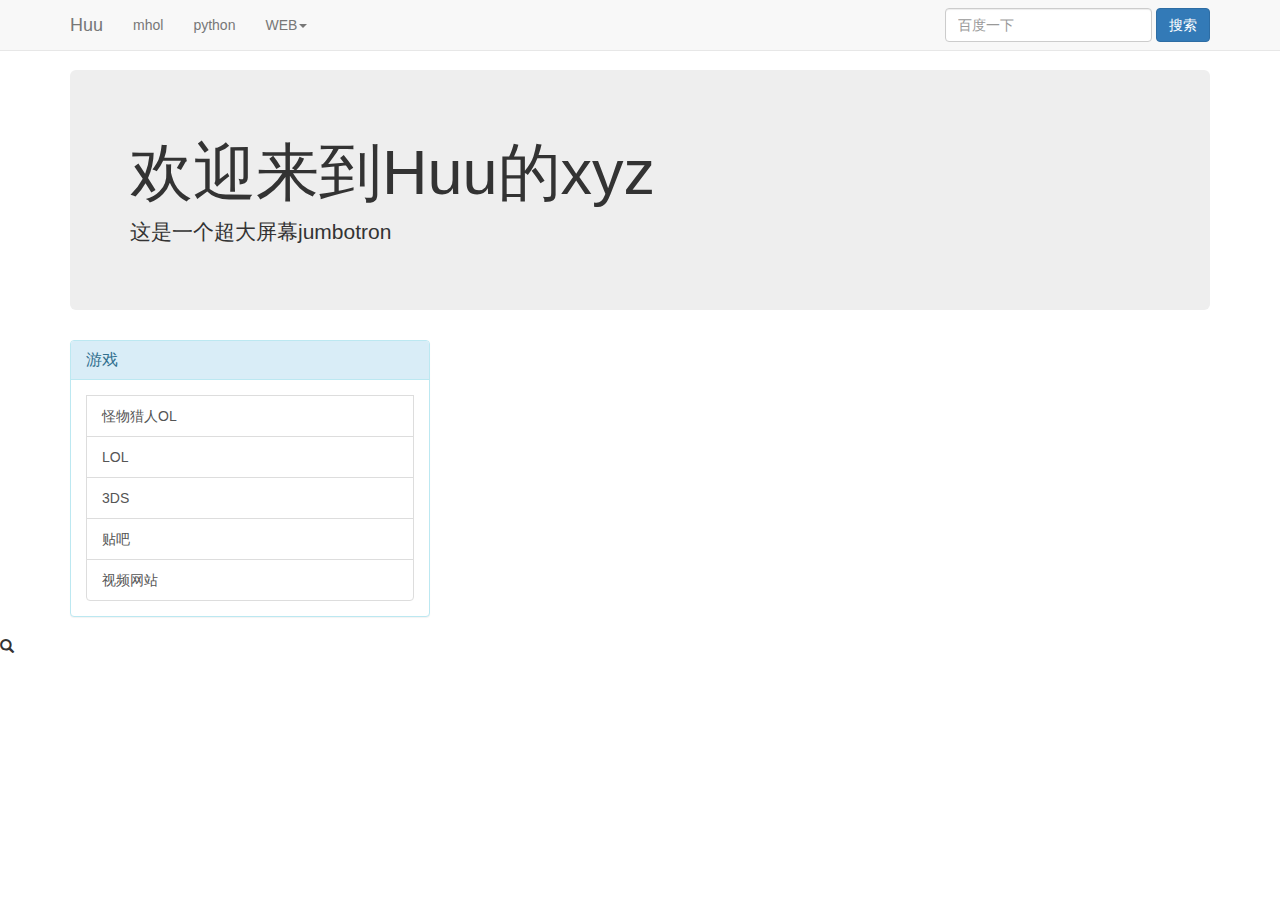
<file: index-huu.html>
<!DOCTYPE html>
<html lang="en">

<head>
    <meta charset="UTF-8">
    <meta name="viewport" content="width=device-width, initial-scale=1, maximum-scale=1, user-scalable=no">
    <title>Huu</title>
    <link rel="stylesheet" href="css/bootstrap.min.css">
    <link rel="stylesheet" href="css/style.css">
</head>

<body>
    <nav class="navbar navbar-default navbar-fixed-top" role="navigation">
        <div class="container">
            <button type="button" class="navbar-toggle" data-toggle="collapse" data-target="#navbar-collapse">
                <span class="sr-only">切换</span>
                <span class="icon-bar"></span>
                <span class="icon-bar"></span>
                <span class="icon-bar"></span>
            </button>
            <div class="navbar-header">
                <a href="#" class="navbar-brand ">Huu</a>
            </div>
            <div>
                <form action="http://www.baidu.com/baidu" target="_blank" class="navbar-form navbar-right baiduform" role="search">
                    <div class="form-group">
                        <input type="text" class="form-control baiduinput" placeholder="百度一下" name="word">
                    </div>
                    <input type="submit" value="搜索" class="btn btn-primary">
                </form>
            </div>
            <div class="navbar-collapse collapse " id="navbar-collapse">
                <ul class="nav navbar-nav">
                    <li><a href="#">mhol</a></li>
                    <li><a href="#">python</a></li>
                    <li class="dropdown">
                        <a href="#" class="dropdown-toggle" data-toggle="dropdown">
                            WEB<b class="caret"></b>
                        </a>
                        <ul class="dropdown-menu">
                            <li class="dropdown-header">基础</li>
                            <li><a href="#">HTML</a></li>
                            <li><a href="#">CSS</a></li>
                            <li><a href="#">JS</a></li>
                            <li class="divider"></li>
                            <li class="dropdown-header">后台</li>
                            <li><a href="#">node.js</a></li>
                            <li><a href="#">PHP</a></li>
                        </ul>
                    </li>
                </ul>
            </div>
        </div>
    </nav>
    <div class="container">
        <div class="jumbotron">
            <h1>欢迎来到Huu的xyz</h1>
            <p>这是一个超大屏幕jumbotron</p>
        </div>
    </div>
    <div class="container main-content">
        <div class="row">
            <div class="col-md-4">
                <div class="panel panel-info">
                    <div class="panel-heading">
                        <h3 class="panel-title">游戏</h3>
                    </div>
                    <div class="panel-body">
                        <a class="list-group">
                            <a class="list-group-item">怪物猎人OL</a>
                            <a class="list-group-item">LOL</a>
                            <a class="list-group-item">3DS</a>
                            <a class="list-group-item">贴吧</a>
                            <a class="list-group-item">视频网站</a>
                        </a>
                    </div>
                </div>
            </div>
            <div class="col-md-4">
                <div class="mid"></div>
            </div>
            <div class="col-md-4">
                <div class="mid"></div>
            </div>
        </div>



    </div>
    <span class="glyphicon glyphicon-search"></span>
    <script src="jquery/jquery3.2.1.js"></script>
    <script src="js/bootstrap.min.js"></script>
</body>

</html>
</file>
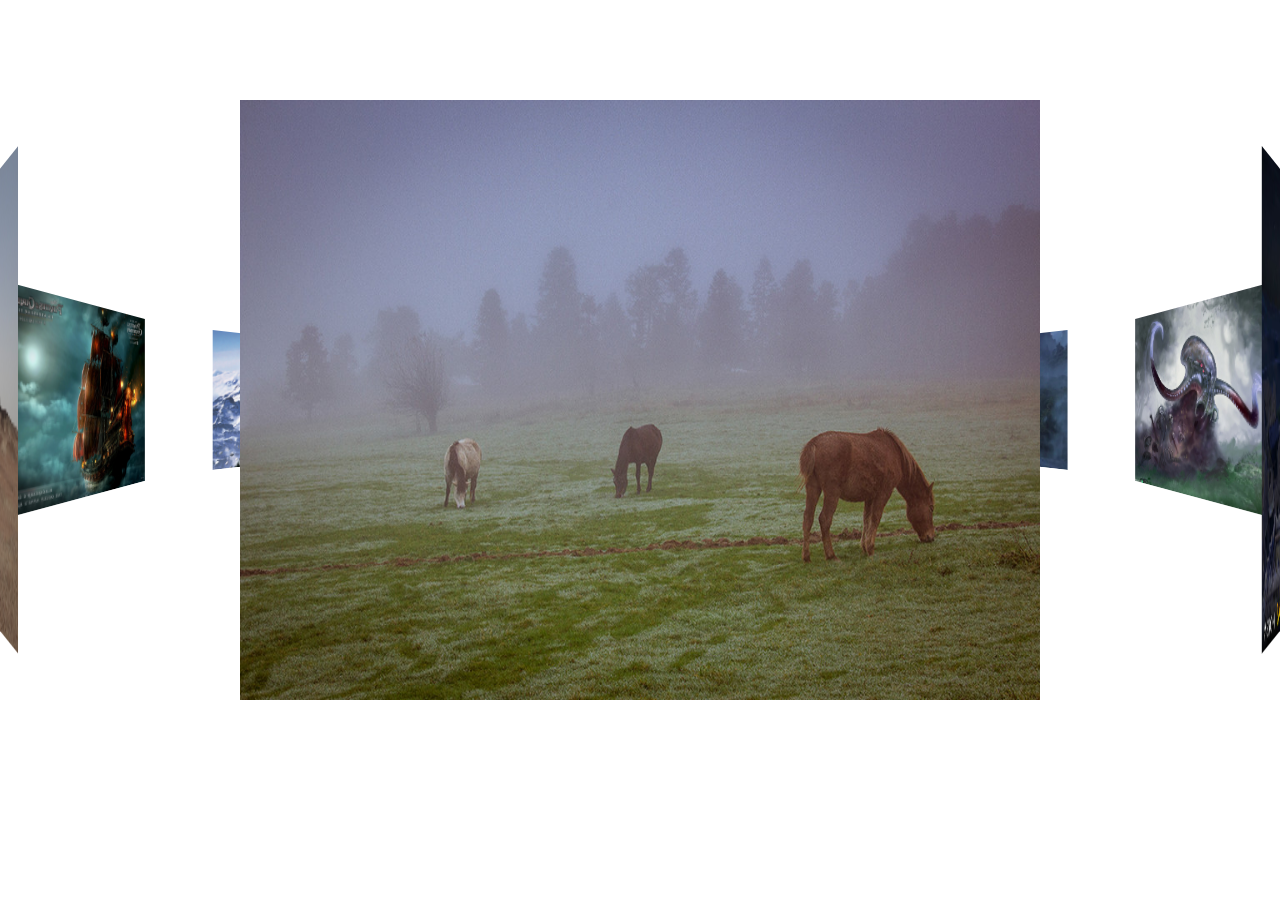
<file: turn.html>
<!DOCTYPE html>
<html lang="en">

<head>
    <meta charset="UTF-8">
    <title>transform</title>
    <style>
    .stage {
        position: relative;
        margin: 0 auto;
        width: 1000px;
        height: 400px;
        perspective: 600px;
        margin-top: 200px;
    }
    
    .wrap {
        height: 350px;
        width: 350px;
        position: absolute;
        top: 50%;
        left: 50%;
        margin-left: -175px;
        margin-top: -175px;
        transform-style: preserve-3d;
    }
    
    .box {
        width: 200px;
        height: 150px;
        background: red;
        position: absolute;
        top: 50%;
        left: 50%;
        margin-left: -100px;
        margin-top: -75px;
        transition: all 1s;
    }
    
    img {
        width: 200px;
        height: 150px;
    }
    </style>
</head>

<body>
    <div class="stage">
        <div class="wrap">
            <div class="box box0" style="transform: rotateY(0deg) translateZ(450px);"><img src="img/1.jpg" alt="">
            </div>
            <div class="box box1" style="transform: rotateY(36deg) translateZ(450px);"><img src="img/2.jpg" alt="">
            </div>
            <div class="box box2" style="transform: rotateY(72deg) translateZ(450px);"><img src="img/3.jpg" alt="">
            </div>
            <div class="box box3" style="transform: rotateY(108deg) translateZ(450px);"><img src="img/4.jpg" alt="">
            </div>
            <div class="box box4" style="transform: rotateY(144deg) translateZ(450px);"><img src="img/5.jpg" alt="">
            </div>
            <div class="box box5" style="transform: rotateY(180deg) translateZ(450px);"><img src="img/6.jpg" alt="">
            </div>
            <div class="box box6" style="transform: rotateY(216deg) translateZ(450px);"><img src="img/7.jpg" alt="">
            </div>
            <div class="box box7" style="transform: rotateY(252deg) translateZ(450px);"><img src="img/8.jpg" alt="">
            </div>
            <div class="box box8" style="transform: rotateY(288deg) translateZ(450px);"><img src="img/9.jpg" alt="">
            </div>
            <div class="box box9" style="transform: rotateY(324deg) translateZ(450px);"><img src="img/10.jpg" alt="">
            </div>
        </div>
    </div>
</body>
<script>
box = document.querySelectorAll(".box")

for (var j = 0; j < box.length; j++) {
    box[j].onclick = function() {
        for (var i = 0; i < box.length; i++) {
            var roty = parseInt(box[i].style.transform.substring(8))
            box[i].style.transform = " rotateY(" + (roty - 36) + "deg) translateZ(450px)";
        }

    }
}
</script>

</html>
</file>
<file: css/style.css>
body {
    padding-top: 170px;
}

@media (min-width: 768px) {
    body {
        padding-top: 70px;
    }
}
</file>
